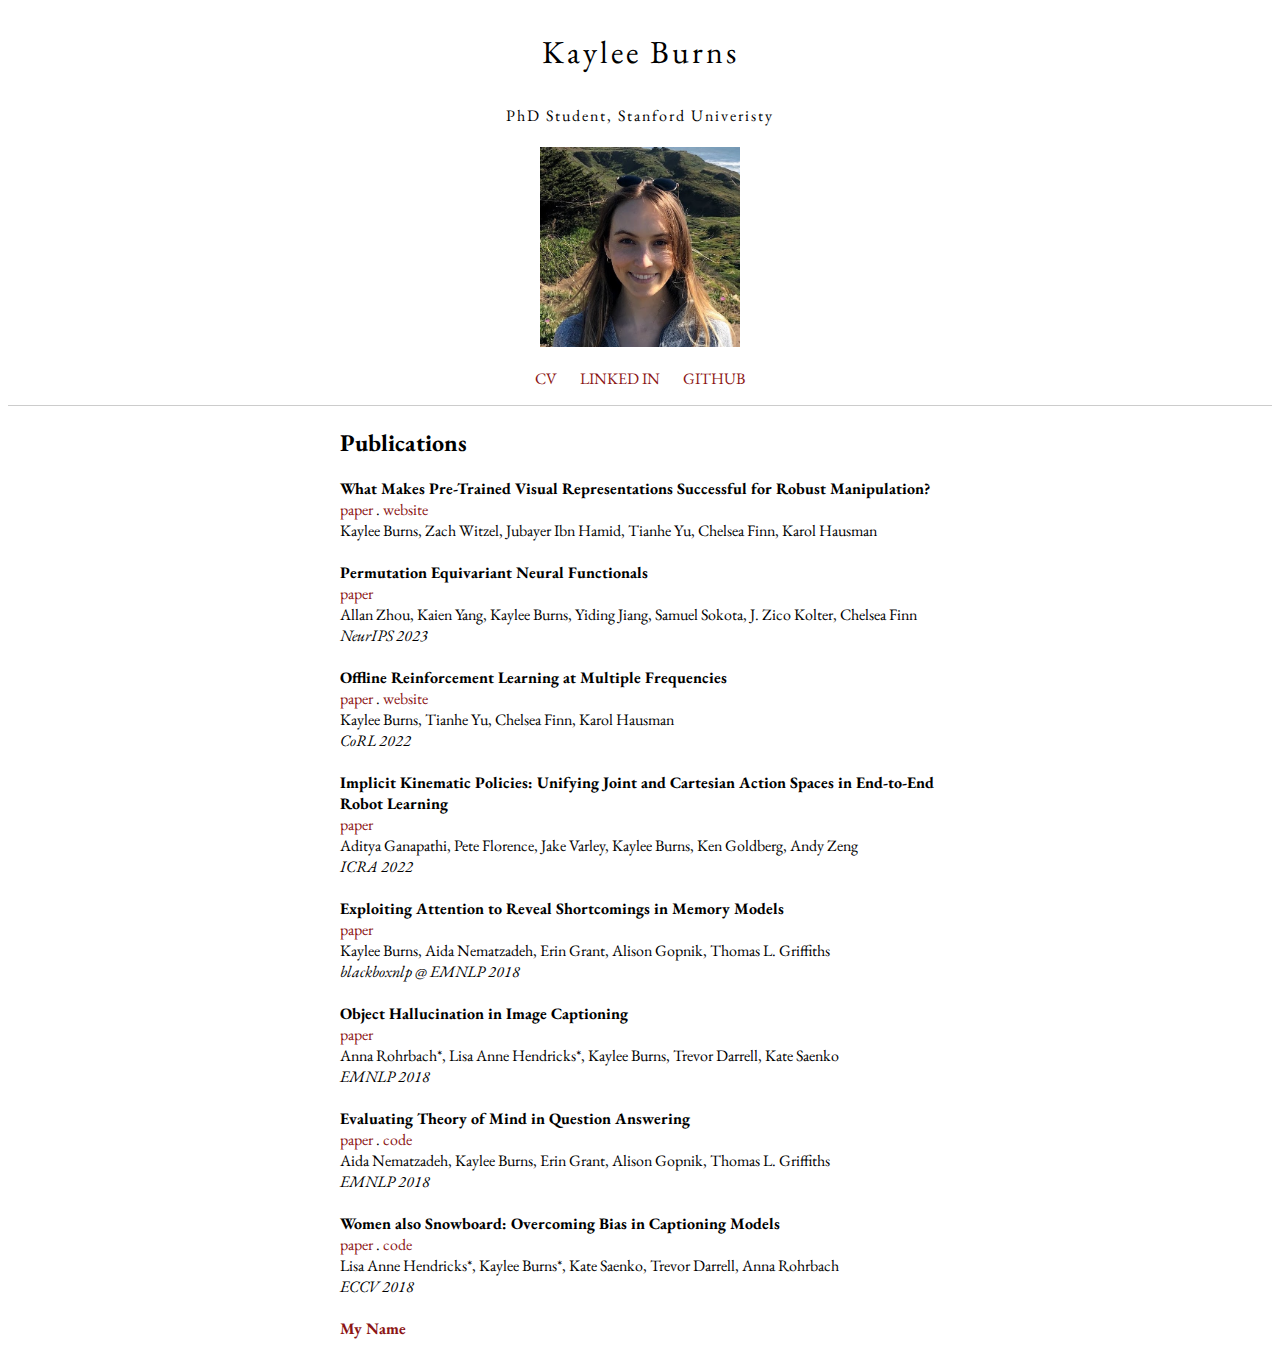
<file: index.html>
<!DOCTYPE html>
<html>
    <head>
        <title> kaylee </title>
        <link href="https://fonts.googleapis.com/css?family=EB+Garamond" rel="stylesheet">
        <link rel="stylesheet" type="text/css" href="./styles.css"/>
    </head>
    <body>
        <div class=section id="heading">
          <h1> Kaylee Burns </h1>
          <h4> PhD Student, Stanford Univeristy </h4>
        </div>
        <div class=section id="photo" align=center>
          <p><img src="./media/kaylee.jpg" style="width:200px;"></p>
        </div>
        <div class=section id="menu-bar" align=center>
            <a class=menu-item href="./media/KayleeBurnsCV.pdf" target="_blank">
                CV
            </a>
            <a class=menu-item href="https://www.linkedin.com/in/kayleeburns/" target="_blank">
                LINKED IN
            </a>
            <a class=menu-item href="https://github.com/kayburns" target="_blank">
                GITHUB
            </a>
        </div>
        <div class=section align=center>
          <!-- <p> Welcome. I'm a third year PhD student studying Computer Science at 
              Stanford University.
          </p> -->
        </div>
        <hr/>

        <div class=section id="heading">
            <h2 align='left'> Publications </h2>
        </div>
        <div class=section>
            <b> What Makes Pre-Trained Visual Representations Successful for Robust Manipulation? </b>
            <br>
            <a class=project href="https://arxiv.org/abs/2312.12444" target="_blank">paper </a> .
            <a class=project href="https://kayburns.github.io/segmentingfeatures/" target="_blank">website</a>
            <br>
            Kaylee Burns, Zach Witzel, Jubayer Ibn Hamid, Tianhe Yu, Chelsea Finn, Karol Hausman
            <br>
            <br>
            <b> Permutation Equivariant Neural Functionals </b>
            <br>
            <a class=project href="https://arxiv.org/abs/2302.14040" target="_blank">paper </a>
            <br>
            Allan Zhou, Kaien Yang, Kaylee Burns, Yiding Jiang, Samuel Sokota, J. Zico Kolter, Chelsea Finn
            <br>
            <i>NeurIPS 2023</i>
            <br>
            <br>
            <b> Offline Reinforcement Learning at Multiple Frequencies </b>
            <br>
            <a class=project href="https://openreview.net/forum?id=TGUp8EaCGj9" target="_blank">paper </a> . 
            <a class=project href="https://sites.google.com/stanford.edu/adaptive-nstep-returns/" target="_blank">website</a>
            <br>
            Kaylee Burns, Tianhe Yu, Chelsea Finn, Karol Hausman
            <br>
            <i>CoRL 2022</i>
            <br>
            <br>
            <b> Implicit Kinematic Policies: Unifying Joint and Cartesian Action Spaces in End-to-End Robot Learning </b>
            <br>
            <a class=project href="https://arxiv.org/abs/2203.01983" target="_blank">paper </a>
            <br>
            Aditya Ganapathi, Pete Florence, Jake Varley, Kaylee Burns, Ken Goldberg, Andy Zeng
            <br>
            <i>ICRA 2022</i>
            <br>
            <br>
            <b> Exploiting Attention to Reveal Shortcomings in Memory Models </b>
            <br>
            <a class=project href="https://aclanthology.org/W18-5454.pdf" target="_blank">paper </a>
            <br>
            Kaylee Burns, Aida Nematzadeh, Erin Grant, Alison Gopnik, Thomas L. Griffiths
            <br>
            <i>blackboxnlp @ EMNLP 2018</i>
            <br>
            <br>
            <b> Object Hallucination in Image Captioning </b>
            <br>
            <a class=project href="https://arxiv.org/pdf/1809.02156.pdf" target="_blank">paper</a>
            <br>
            Anna Rohrbach*, Lisa Anne Hendricks*, Kaylee Burns, Trevor Darrell, Kate Saenko
            <br>
            <i>EMNLP 2018</i>
            <br>
            <br>
            <b> Evaluating Theory of Mind in Question Answering </b>
            <br>
            <a class=project href="https://arxiv.org/pdf/1808.09352.pdf" target="_blank">paper</a> .
            <a class=project href="https://github.com/kayburns/tom-qa-dataset" target="_blank">code</a>
            <br>
            Aida Nematzadeh, Kaylee Burns, Erin Grant, Alison Gopnik, Thomas L. Griffiths
            <br>
            <i>EMNLP 2018</i>
            <br>
            <br>
            <b> Women also Snowboard: Overcoming Bias in Captioning Models </b>
            <br>
            <a class=project href="https://arxiv.org/pdf/1803.09797.pdf" target="_blank">paper</a> .
            <a class=project href="https://github.com/kayburns/women-snowboard/tree/master/research/im2txt" target="_blank">code</a>
            <br>
            Lisa Anne Hendricks*, Kaylee Burns*, Kate Saenko, Trevor Darrell, Anna Rohrbach
            <br>
            <i>ECCV 2018</i>
            <br>
            <br>
        </div>
        <div class=section>
            <a class=project href="https://en.wikipedia.org/wiki/Cèilidh" target="_blank"><b>My Name</b></a>
        </div>
    </body>
</html>
</file>
<file: styles.css>
/* styles.css */

/* https://github.com/edwardtufte/tufte-css.git */

body {
    font-family: 'EB Garamond';
}

hr {
    display: block;
    height: 1px;
    border: 0;
    border-top: 1px solid #ccc;
    margin: 1em 0;
    padding: 0;
}

h1 {
    letter-spacing:3px;
    font-weight:300;
    text-align: center;
    padding:10px;
}

h3 {
    /* font-weight:100; */
    text-align: left;
}

h4 {
    letter-spacing:2px;
    text-align: center;
    font-weight:100;
}

.menu-item {
    padding: 10px;
}

.menu-item:link {
    color:#8C1515;
    border-bottom:none;
    text-decoration:none;
}

.menu-item:visited {
    color:#820000;
    border-bottom:none;
    text-decoration:none;
}

.menu-item:hover {
    color:#B83A4B;
    border-bottom:none;
    text-decoration:none;
}

/* .menu-item:visited {
    color: #8C1515;
} */

/* .menu-item:hover {
    color: gray;
} */

.menu-item:active {
    color: #B83A4B;
}

.section {
    margin-left: auto;
    margin-right: auto;
    /* text-align: center; */
    max-width: 600px;
    /* "margin: auto; width: 80%; max-width: 800px; font-family: 'Open Sans', sans-serif;" */
}

.project:link {
    color:#8C1515;
    border-bottom:none;
    text-decoration:none;
}

.project:visited {
    color:#820000;
    border-bottom:none;
    text-decoration:none;
}

.project:hover {
    color:#B83A4B;
    border-bottom:none;
    text-decoration:none;
}

.project:active {
    color: #B83A4B;
}
</file>
